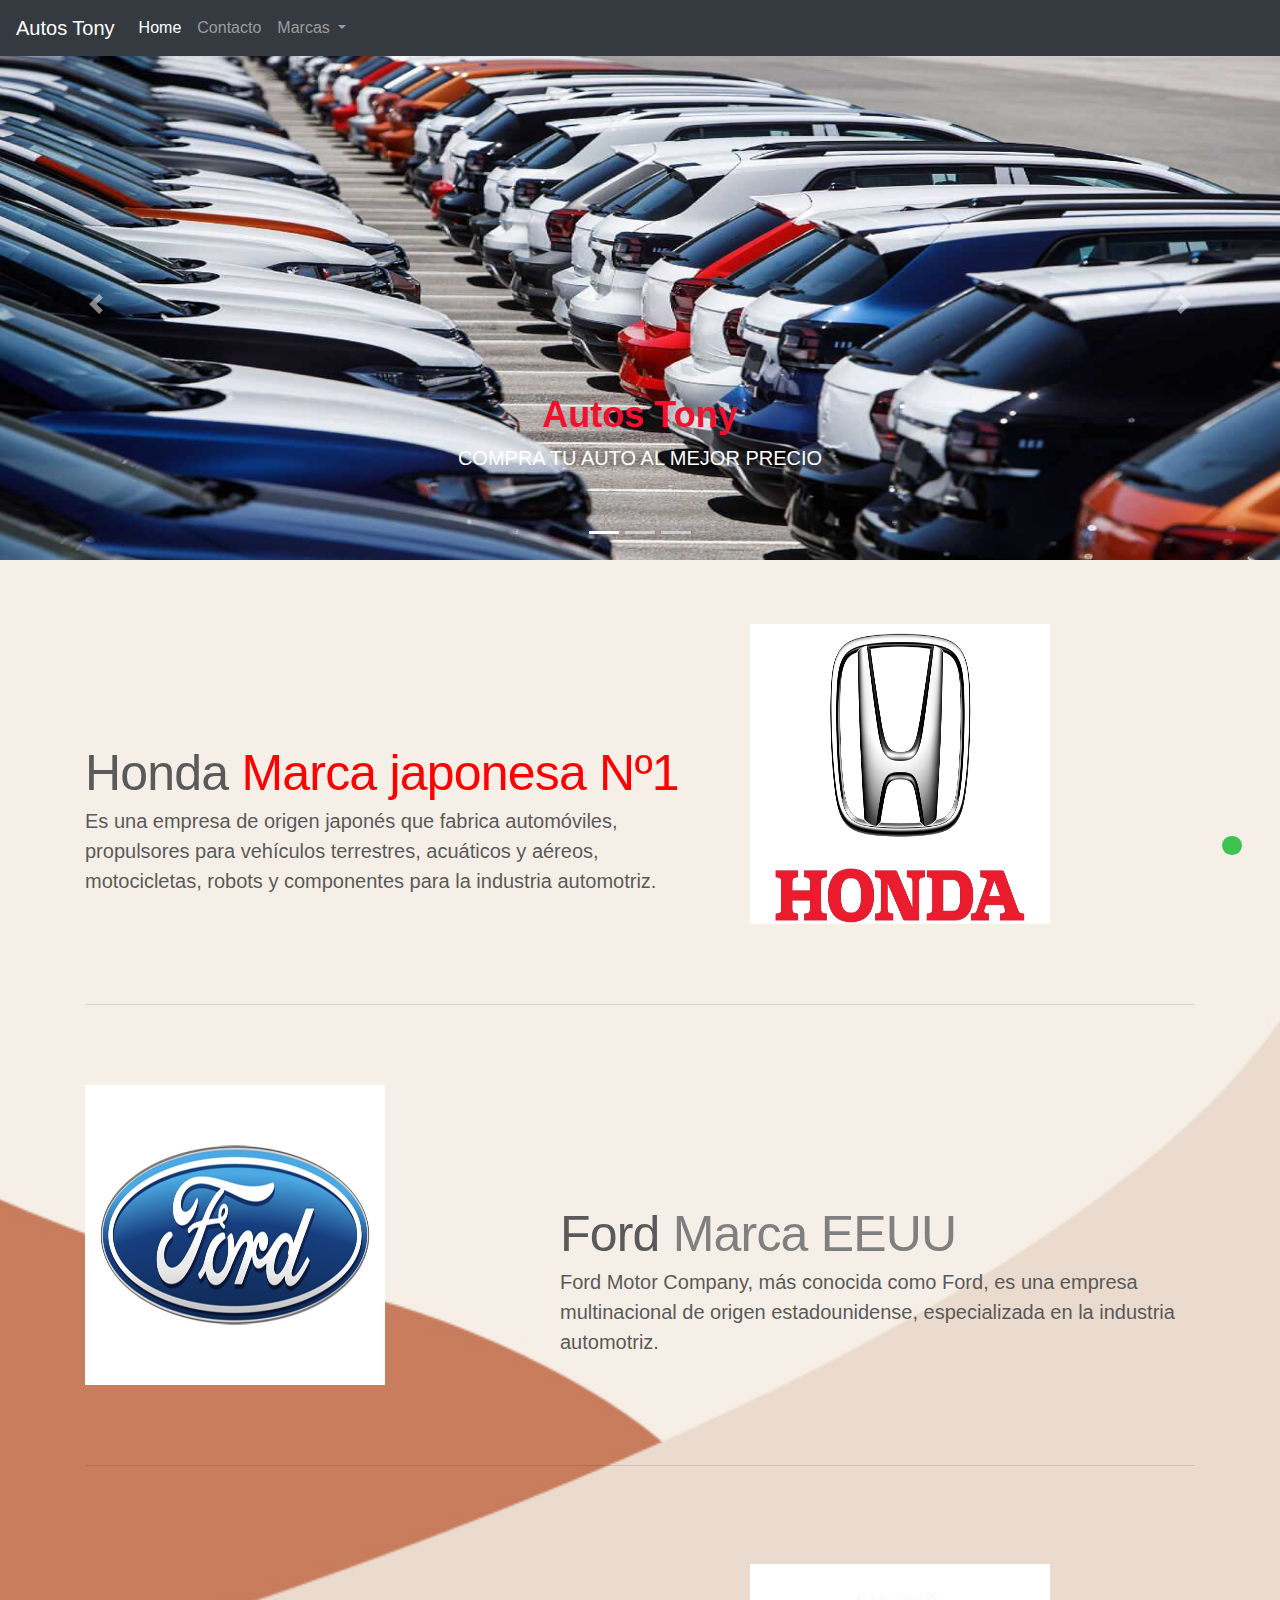
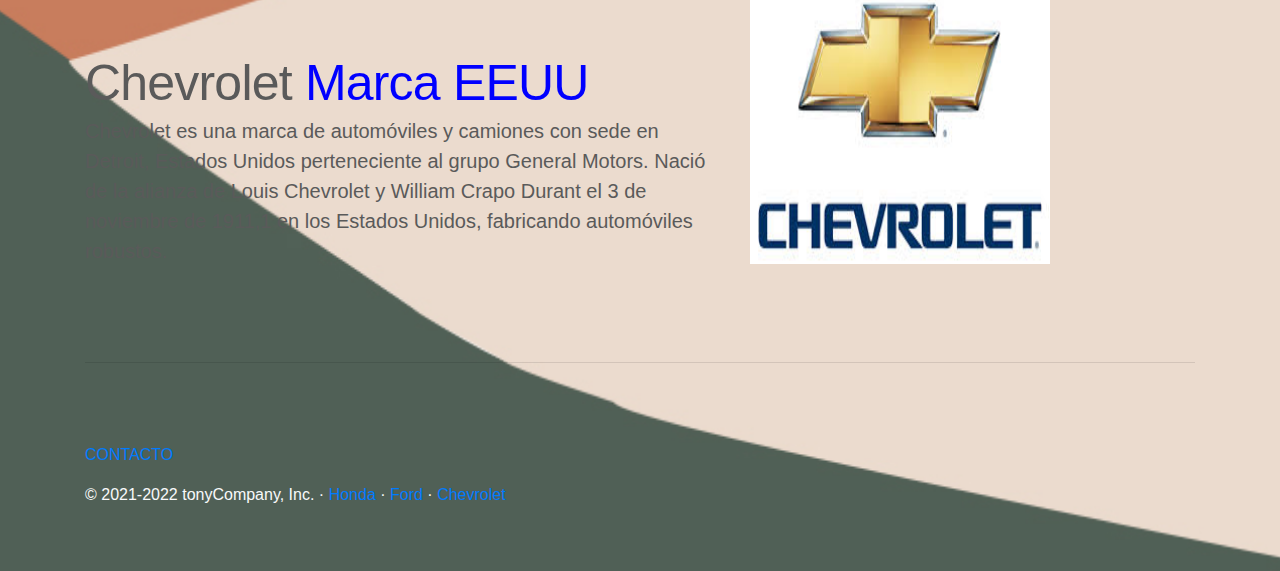
<file: index.html>
<html lang="en"><head>
    <meta charset="utf-8">
    <meta name="viewport" content="width=device-width, initial-scale=1, shrink-to-fit=no">
    <meta name="description" content="">
    <meta name="author" content="">
    <meta name="keywords" content="Autos,Chevrolet,Ford,Honda">
    <link rel="icon" href="/docs/4.0/assets/img/favicons/favicon.ico">
    <link rel="stylesheet" href="https://use.fontawesome.com/releases/v5.15.4/css/all.css"
        integrity="sha384-DyZ88mC6Up2uqS4h/KRgHuoeGwBcD4Ng9SiP4dIRy0EXTlnuz47vAwmeGwVChigm" crossorigin="anonymous">

    <title>Autos Tony</title>

    <link rel="canonical" href="https://getbootstrap.com/docs/4.0/examples/carousel/">

    <!-- Bootstrap core CSS -->
    <link rel="stylesheet" href="https://maxcdn.bootstrapcdn.com/bootstrap/4.0.0/css/bootstrap.min.css" integrity="sha384-Gn5384xqQ1aoWXA+058RXPxPg6fy4IWvTNh0E263XmFcJlSAwiGgFAW/dAiS6JXm" crossorigin="anonymous">

    <!-- Custom styles for this template -->
    <link href="./css/style.css" rel="stylesheet">
  </head>
  <body class="bg-img">

    <header>
      <nav class="navbar navbar-expand-md navbar-dark fixed-top bg-dark">
        <a class="navbar-brand" href="#">Autos Tony</a>
        <button class="navbar-toggler" type="button" data-toggle="collapse" data-target="#navbarCollapse" aria-controls="navbarCollapse" aria-expanded="false" aria-label="Toggle navigation">
          <span class="navbar-toggler-icon"></span>
        </button>
        <div class="collapse navbar-collapse" id="navbarCollapse">
          <ul class="navbar-nav mr-auto">
            <li class="nav-item active">
              <a class="nav-link" href="./index.html">Home <span class="sr-only">(current)</span></a>
            </li>
            <li class="nav-item">
              <a class="nav-link" href="./Secciones/contacto.html">Contacto</a>
            </li>
           <!-- Dropdown -->
    <li class="nav-item dropdown">
        <a class="nav-link dropdown-toggle" href="#" id="navbardrop" data-toggle="dropdown">
          Marcas
        </a>
        <div class="dropdown-menu">
          <a class="dropdown-item" href="./Secciones/honda.html">Honda</a>
          <a class="dropdown-item" href="./Secciones/ford.html">Ford</a>
          <a class="dropdown-item" href="./Secciones/chevrolet.html">Chevrolet</a>
        </div>
      
      </nav>
    </header>

    <main role="main">

      <div id="myCarousel" class="carousel slide" data-ride="carousel">
        <ol class="carousel-indicators">
          <li data-target="#myCarousel" data-slide-to="0" class="active"></li>
          <li data-target="#myCarousel" data-slide-to="1" class=""></li>
          <li data-target="#myCarousel" data-slide-to="2" class=""></li>
        </ol>
        <div class="carousel-inner">
          <div class="carousel-item active">
            <img class="first-slide" src="./Imagenes/COCHES-2.jpg" alt="First slide">
            <div class="container">
              <div class="carousel-caption text-center">
                <h1>Autos Tony</h1>
                <p>COMPRA TU AUTO AL MEJOR PRECIO</p>
                
              </div>
            </div>
          </div>
          <div class="carousel-item">
            <img class="second-slide" src="./Imagenes/COCHE-3.jpeg" alt="Second slide">
            <div class="container">
              <div class="carousel-caption text-center">
                <h1>Autos Tony</h1>
                <p>LA MAYOR VARIEDAD DEL MERCADO</p>
                
              </div>
            </div>
          </div>
          <div class="carousel-item">
            <img class="third-slide" src="./Imagenes/coches-1.jpg" alt="Third slide">
            <div class="container">
              <div class="carousel-caption text-center">
                <h1>Autos Tony </h1>
                <p>EN UN SOLO LUGAR</p>
                
              </div>
            </div>
          </div>
        </div>
        <a class="carousel-control-prev" href="#myCarousel" role="button" data-slide="prev">
          <span class="carousel-control-prev-icon" aria-hidden="true"></span>
          <span class="sr-only">Previous</span>
        </a>
        <a class="carousel-control-next" href="#myCarousel" role="button" data-slide="next">
          <span class="carousel-control-next-icon" aria-hidden="true"></span>
          <span class="sr-only">Next</span>
        </a>
      </div>


      <!-- Marketing messaging and featurettes
      ================================================== -->
      <!-- Wrap the rest of the page in another container to center all the content. -->

      <div class="container marketing">

       
        <!-- START THE FEATURETTES -->

        <div class="row featurette align-items-center">
          <div class="col-md-7">
            <h2 class="featurette-heading">Honda <span class="honda">Marca japonesa Nº1</span></h2>
            <p class="lead">Es una empresa de origen japonés que fabrica automóviles, propulsores para vehículos terrestres, acuáticos y aéreos, motocicletas, robots y componentes para la industria automotriz.</p>
          </div>
          <div class="col-md-5">
            <img class="featurette-image img-fluid mx-auto " data-src="holder.js/500x500/auto" alt="500x500" src="./Imagenes/Honda-logo.jpeg" ddata-holder-rendered="true" style="width: 300px; height: 300px;">
          </div>
        </div>

        <hr class="featurette-divider">

        <div class="row featurette align-items-center">
          <div class="col-md-7 order-md-2">
            <h2 class="featurette-heading">Ford <span class="ford">Marca EEUU </span></h2>
            <p class="lead">Ford Motor Company, más conocida como Ford, es una empresa multinacional de origen estadounidense, especializada en la industria automotriz.

            </p>
          </div>
          <div class="col-md-5 order-md-1">
            <img class="featurette-image img-fluid mx-auto" data-src="holder.js/500x500/auto" alt="500x500" src="./Imagenes/LOGO FORD.jpeg" data-holder-rendered="true" style="width: 300px; height: 300px;">
          </div>
        </div>

        <hr class="featurette-divider">

        <div class="row featurette align-items-center">
          <div class="col-md-7">
            <h2 class="featurette-heading">Chevrolet <span class="chevrolet">Marca EEUU</span></h2>
            <p class="lead">Chevrolet es una marca de automóviles y camiones con sede en Detroit, Estados Unidos perteneciente al grupo General Motors. Nació de la alianza de Louis Chevrolet y William Crapo Durant el 3 de noviembre de 1911,1​ en los Estados Unidos, fabricando automóviles robustos.</p>
          </div>
          <div class="col-md-5">
            <img class="featurette-image img-fluid mx-auto" data-src="holder.js/500x500/auto" alt="500x500" src="./Imagenes/LOGO CHEVROLET.jpeg" data-holder-rendered="true" style="width: 300px; height: 300px;">
          </div>
        </div>

        <hr class="featurette-divider">

        <!-- /END THE FEATURETTES -->

      </div><!-- /.container -->


      <!-- FOOTER -->
      <footer class="container">
        <a href="https://web.whatsapp.com/" target="_blank"><i class="fab fa-whatsapp"></i></a>
        <p class="float-center"><a href="./Secciones/contacto.html">CONTACTO</a></p>
        <p class="text-light">© 2021-2022 tonyCompany, Inc. · <a href="./Secciones/honda.html">Honda</a> · <a href="./Secciones/ford.html">Ford</a> · <a href="./Secciones/chevrolet.html">Chevrolet</a></p>
      </footer>
    </main>

    <!-- Bootstrap core JavaScript
    ================================================== -->
    <!-- Placed at the end of the document so the pages load faster -->
    <script src="https://code.jquery.com/jquery-3.2.1.slim.min.js" integrity="sha384-KJ3o2DKtIkvYIK3UENzmM7KCkRr/rE9/Qpg6aAZGJwFDMVNA/GpGFF93hXpG5KkN" crossorigin="anonymous"></script>
    <script src="https://cdnjs.cloudflare.com/ajax/libs/popper.js/1.12.9/umd/popper.min.js" integrity="sha384-ApNbgh9B+Y1QKtv3Rn7W3mgPxhU9K/ScQsAP7hUibX39j7fakFPskvXusvfa0b4Q" crossorigin="anonymous"></script>
    <script src="https://maxcdn.bootstrapcdn.com/bootstrap/4.0.0/js/bootstrap.min.js" integrity="sha384-JZR6Spejh4U02d8jOt6vLEHfe/JQGiRRSQQxSfFWpi1MquVdAyjUar5+76PVCmYl" crossorigin="anonymous"></script>
  

<svg xmlns="http://www.w3.org/2000/svg" width="500" height="500" viewBox="0 0 500 500" preserveAspectRatio="none" style="display: none; visibility: hidden; position: absolute; top: -100%; left: -100%;"><defs><style type="text/css"></style></defs><text x="0" y="25" style="font-weight:bold;font-size:25pt;font-family:Arial, Helvetica, Open Sans, sans-serif">500x500</text></svg></body></html>
</file>
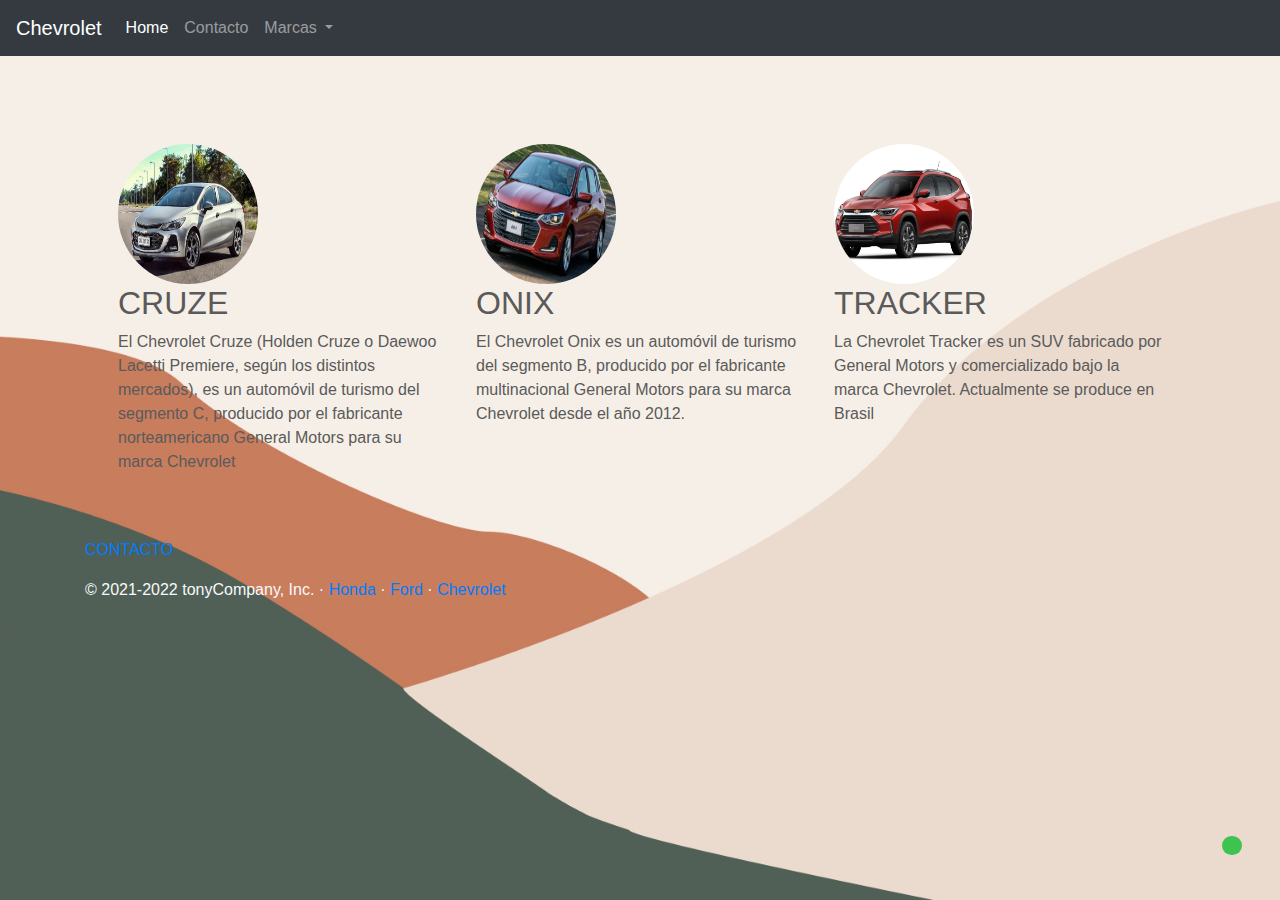
<file: Secciones/chevrolet.html>
<html lang="en"><head>
    <meta charset="utf-8">
    <meta name="viewport" content="width=device-width, initial-scale=1, shrink-to-fit=no">
    <meta name="description" content="">
    <meta name="author" content="">
    <meta name="keywords" content="Autos,Chevrolet,Cruze,Onix,Tracker">
    <link rel="icon" href="/docs/4.0/assets/img/favicons/favicon.ico">
    <link rel="stylesheet" href="https://use.fontawesome.com/releases/v5.15.4/css/all.css"
        integrity="sha384-DyZ88mC6Up2uqS4h/KRgHuoeGwBcD4Ng9SiP4dIRy0EXTlnuz47vAwmeGwVChigm" crossorigin="anonymous">

    <title>Chevrolet</title>

    <link rel="canonical" href="https://getbootstrap.com/docs/4.0/examples/carousel/">

    <!-- Bootstrap core CSS -->
    <link rel="stylesheet" href="https://maxcdn.bootstrapcdn.com/bootstrap/4.0.0/css/bootstrap.min.css" integrity="sha384-Gn5384xqQ1aoWXA+058RXPxPg6fy4IWvTNh0E263XmFcJlSAwiGgFAW/dAiS6JXm" crossorigin="anonymous">

    <!-- Custom styles for this template -->
    <link rel="stylesheet" href="../css/style.css">
  </head>
  <body class="bg-img">

    <header>
      <nav class="navbar navbar-expand-md navbar-dark fixed-top bg-dark">
        <a class="navbar-brand" href="#">Chevrolet</a>
        <button class="navbar-toggler" type="button" data-toggle="collapse" data-target="#navbarCollapse" aria-controls="navbarCollapse" aria-expanded="false" aria-label="Toggle navigation">
          <span class="navbar-toggler-icon"></span>
        </button>
        <div class="collapse navbar-collapse" id="navbarCollapse">
          <ul class="navbar-nav mr-auto">
            <li class="nav-item active">
              <a class="nav-link" href="../index.html">Home <span class="sr-only">(current)</span></a>
            </li>
            <li class="nav-item">
              <a class="nav-link" href="../Secciones/contacto.html">Contacto</a>
            </li>
           <!-- Dropdown -->
    <li class="nav-item dropdown">
        <a class="nav-link dropdown-toggle" href="#" id="navbardrop" data-toggle="dropdown">
          Marcas
        </a>
        <div class="dropdown-menu">
          <a class="dropdown-item" href="../Secciones/honda.html">Honda</a>
          <a class="dropdown-item" href="../Secciones/ford.html">Ford</a>
          <a class="dropdown-item" href="../Secciones/chevrolet.html">Chevrolet</a>
        </div>
      
      </nav>
    </header>

    <main role="main">
      <div class="container mt-5 p-5">
        <!-- Three columns of text below the carousel -->
        <div class="row">
          <div class="col-lg-4">
            <img class="rounded-circle" src="../Imagenes/20210122-CHEVROLET-CRUZE-2021-ARGENTINA-01.jpg" alt="Generic placeholder image" width="140" height="140">
            <h2>CRUZE</h2>
            <p>El Chevrolet Cruze (Holden Cruze o Daewoo Lacetti Premiere, según los distintos mercados), es un automóvil de turismo del segmento C, producido por el fabricante norteamericano General Motors para su marca Chevrolet</p>
          </div><!-- /.col-lg-4 -->
          <div class="col-lg-4">
            <img class="rounded-circle" src="../Imagenes/Chevrolet Onix.jpg" alt="Generic placeholder image" width="140" height="140">
            <h2>ONIX</h2>
            <p>El Chevrolet Onix es un automóvil de turismo del segmento B, producido por el fabricante multinacional General Motors para su marca Chevrolet desde el año 2012.</p>
            
          </div><!-- /.col-lg-4 -->
          <div class="col-lg-4">
            <img class="rounded-circle" src="../Imagenes/Chevrolet Tracker.jpeg" alt="Generic placeholder image" width="140" height="140">
            <h2>TRACKER</h2>
            <p>La Chevrolet Tracker es un SUV fabricado por General Motors y comercializado bajo la marca Chevrolet. Actualmente se produce en Brasil </p>
            
          </div><!-- /.col-lg-4 -->
        </div><!-- /.row -->

      </div><!-- /.container -->


      <!-- FOOTER -->
      <footer class="container">
        <a href="https://web.whatsapp.com/" target="_blank"><i class="fab fa-whatsapp"></i></a>
        <p class="float-center"><a href="../Contacto.html">CONTACTO</a></p>
        <p class="text-light">© 2021-2022 tonyCompany, Inc. · <a href="../honda.html">Honda</a> · <a href="../ford.html">Ford</a> · <a href="./chevrolet.html">Chevrolet</a></p>
      </footer>r>
    </main>

    <!-- Bootstrap core JavaScript
    ================================================== -->
    <!-- Placed at the end of the document so the pages load faster -->
    <script src="https://code.jquery.com/jquery-3.2.1.slim.min.js" integrity="sha384-KJ3o2DKtIkvYIK3UENzmM7KCkRr/rE9/Qpg6aAZGJwFDMVNA/GpGFF93hXpG5KkN" crossorigin="anonymous"></script>
    <script src="https://cdnjs.cloudflare.com/ajax/libs/popper.js/1.12.9/umd/popper.min.js" integrity="sha384-ApNbgh9B+Y1QKtv3Rn7W3mgPxhU9K/ScQsAP7hUibX39j7fakFPskvXusvfa0b4Q" crossorigin="anonymous"></script>
    <script src="https://maxcdn.bootstrapcdn.com/bootstrap/4.0.0/js/bootstrap.min.js" integrity="sha384-JZR6Spejh4U02d8jOt6vLEHfe/JQGiRRSQQxSfFWpi1MquVdAyjUar5+76PVCmYl" crossorigin="anonymous"></script>
  

<svg xmlns="http://www.w3.org/2000/svg" width="500" height="500" viewBox="0 0 500 500" preserveAspectRatio="none" style="display: none; visibility: hidden; position: absolute; top: -100%; left: -100%;"><defs><style type="text/css"></style></defs><text x="0" y="25" style="font-weight:bold;font-size:25pt;font-family:Arial, Helvetica, Open Sans, sans-serif">500x500</text></svg></body></html>
</file>
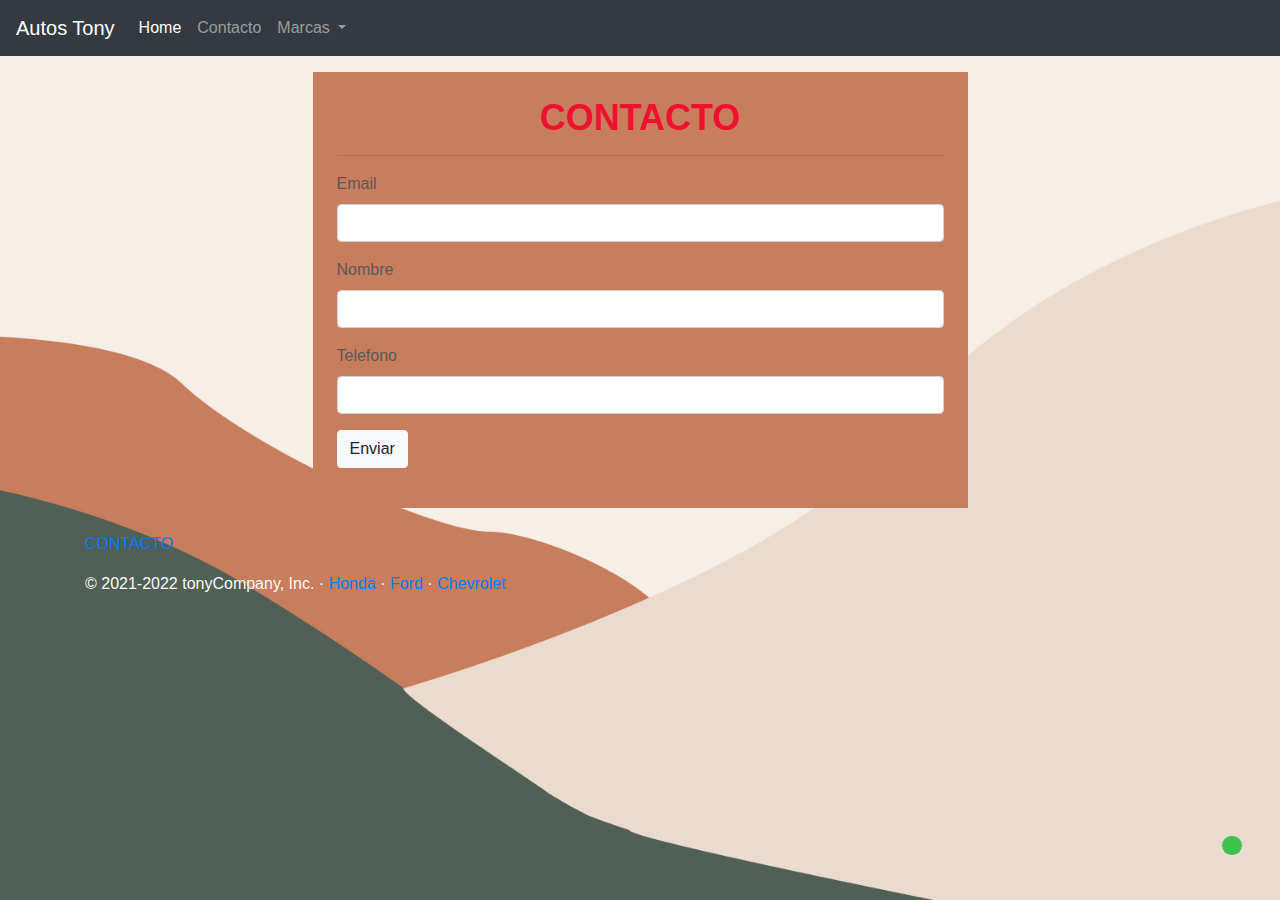
<file: Secciones/contacto.html>
<html lang="en">

<head>

    <head>
        <meta charset="utf-8">
        <meta name="viewport" content="width=device-width, initial-scale=1, shrink-to-fit=no">
        <meta name="description" content="">
        <meta name="author" content="">
        <meta name="keywords" content="Autos,Contacto">
        <link rel="icon" href="/docs/4.0/assets/img/favicons/favicon.ico">
        <link rel="stylesheet" href="https://use.fontawesome.com/releases/v5.15.4/css/all.css"
        integrity="sha384-DyZ88mC6Up2uqS4h/KRgHuoeGwBcD4Ng9SiP4dIRy0EXTlnuz47vAwmeGwVChigm" crossorigin="anonymous">

        <title>Contacto</title>

        <link rel="canonical" href="https://getbootstrap.com/docs/4.0/examples/carousel/">

        <!-- Bootstrap core CSS -->
        <link rel="stylesheet" href="https://maxcdn.bootstrapcdn.com/bootstrap/4.0.0/css/bootstrap.min.css"
            integrity="sha384-Gn5384xqQ1aoWXA+058RXPxPg6fy4IWvTNh0E263XmFcJlSAwiGgFAW/dAiS6JXm" crossorigin="anonymous">

        <!-- Custom styles for this template -->

        <link rel="stylesheet" href="../css/style.css">
    </head>

<body class="bg-img">

    <header>
        <nav class="navbar navbar-expand-md navbar-dark fixed-top bg-dark">
            <a class="navbar-brand" href="#">Autos Tony</a>
            <button class="navbar-toggler" type="button" data-toggle="collapse" data-target="#navbarCollapse"
                aria-controls="navbarCollapse" aria-expanded="false" aria-label="Toggle navigation">
                <span class="navbar-toggler-icon"></span>
            </button>
            <div class="collapse navbar-collapse" id="navbarCollapse">
                <ul class="navbar-nav mr-auto">
                    <li class="nav-item active">
                        <a class="nav-link" href="../index.html">Home <span class="sr-only">(current)</span></a>
                    </li>
                    <li class="nav-item">
                        <a class="nav-link" href="../Secciones/contacto.html">Contacto</a>
                    </li>
                    <!-- Dropdown -->
                    <li class="nav-item dropdown">
                        <a class="nav-link dropdown-toggle" href="#" id="navbardrop" data-toggle="dropdown">
                            Marcas
                        </a>
                        <div class="dropdown-menu">
                            <a class="dropdown-item" href="../Secciones/honda.html">Honda</a>
                            <a class="dropdown-item" href="../Secciones/ford.html">Ford</a>
                            <a class="dropdown-item" href="../Secciones/chevrolet.html">Chevrolet</a>
                        </div>

        </nav>
    </header>

    <main>
        <div class="row my-4 justify-content-center">
            <div class="col-md-6 bg-color p-4">
                <h1 class="text-center">CONTACTO</h1>
                <hr>
                

                    <form>
                        <div class="mb-3">
                            <label for="exampleInputEmail1" class="form-label">Email</label>
                            <input type="email" class="form-control" id="exampleInputEmail1">
                        </div>
                        <div class="mb-3">
                            <label for="exampleInputNombre1" class="form-label">Nombre</label>
                            <input type="email" class="form-control" id="exampleInputNombre1">
                        </div>

                        <div class="mb-3">
                            <label for="exampleInputTelefono1" class="form-label">Telefono</label>
                            <input type="telefono" class="form-control" id="exampleInputtelefono1">
                        </div>
                        
                        <button type="Enviar" class="btn btn-light">Enviar</button>
                    </form>

                
            </div>
            <!-- Three columns of text below the carousel -->


        </div><!-- /.container -->


        <!-- FOOTER -->
        <footer class="container">
            <a href="https://web.whatsapp.com/" target="_blank"><i class="fab fa-whatsapp"></i></a>
            <p class="float-center"><a href="../Contacto.html">CONTACTO</a></p>
            <p class="text-light">© 2021-2022 tonyCompany, Inc. · <a href="../honda.html">Honda</a> · <a href="../ford.html">Ford</a> · <a href="./chevrolet.html">Chevrolet</a></p>
          </footer>
    </main>

    <!-- Bootstrap core JavaScript
    ================================================== -->
    <!-- Placed at the end of the document so the pages load faster -->
    <script src="https://code.jquery.com/jquery-3.2.1.slim.min.js"
        integrity="sha384-KJ3o2DKtIkvYIK3UENzmM7KCkRr/rE9/Qpg6aAZGJwFDMVNA/GpGFF93hXpG5KkN"
        crossorigin="anonymous"></script>
    <script src="https://cdnjs.cloudflare.com/ajax/libs/popper.js/1.12.9/umd/popper.min.js"
        integrity="sha384-ApNbgh9B+Y1QKtv3Rn7W3mgPxhU9K/ScQsAP7hUibX39j7fakFPskvXusvfa0b4Q"
        crossorigin="anonymous"></script>
    <script src="https://maxcdn.bootstrapcdn.com/bootstrap/4.0.0/js/bootstrap.min.js"
        integrity="sha384-JZR6Spejh4U02d8jOt6vLEHfe/JQGiRRSQQxSfFWpi1MquVdAyjUar5+76PVCmYl"
        crossorigin="anonymous"></script>


    <svg xmlns="http://www.w3.org/2000/svg" width="500" height="500" viewBox="0 0 500 500" preserveAspectRatio="none"
        style="display: none; visibility: hidden; position: absolute; top: -100%; left: -100%;">
        <defs>
            <style type="text/css"></style>
        </defs><text x="0" y="25"
            style="font-weight:bold;font-size:25pt;font-family:Arial, Helvetica, Open Sans, sans-serif">500x500</text>
    </svg>
</body>

</html>
</file>
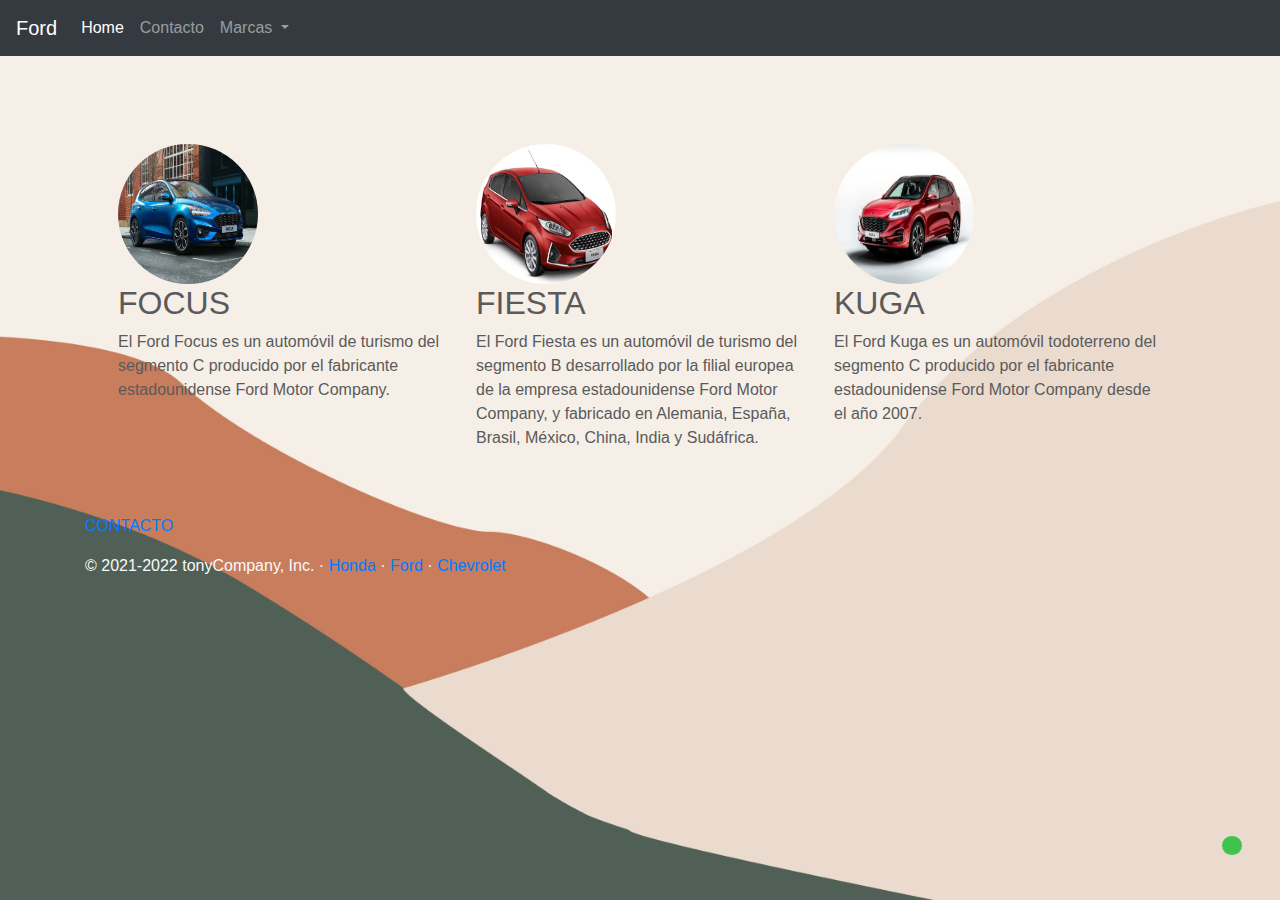
<file: Secciones/ford.html>
<html lang="en"><head>
    <meta charset="utf-8">
    <meta name="viewport" content="width=device-width, initial-scale=1, shrink-to-fit=no">
    <meta name="description" content="">
    <meta name="author" content="">
    <meta name="keywords" content="Autos,Ford,Focus,Fiesta,Kuga">
    <link rel="icon" href="/docs/4.0/assets/img/favicons/favicon.ico">
    <link rel="stylesheet" href="https://use.fontawesome.com/releases/v5.15.4/css/all.css"
        integrity="sha384-DyZ88mC6Up2uqS4h/KRgHuoeGwBcD4Ng9SiP4dIRy0EXTlnuz47vAwmeGwVChigm" crossorigin="anonymous">

    <title>Ford</title>

    <link rel="canonical" href="https://getbootstrap.com/docs/4.0/examples/carousel/">

    <!-- Bootstrap core CSS -->
    <link rel="stylesheet" href="https://maxcdn.bootstrapcdn.com/bootstrap/4.0.0/css/bootstrap.min.css" integrity="sha384-Gn5384xqQ1aoWXA+058RXPxPg6fy4IWvTNh0E263XmFcJlSAwiGgFAW/dAiS6JXm" crossorigin="anonymous">

    <!-- Custom styles for this template -->
    <link rel="stylesheet" href="../css/style.css">
  </head>
  <body class="bg-img">

    <header>
      <nav class="navbar navbar-expand-md navbar-dark fixed-top bg-dark">
        <a class="navbar-brand" href="#">Ford</a>
        <button class="navbar-toggler" type="button" data-toggle="collapse" data-target="#navbarCollapse" aria-controls="navbarCollapse" aria-expanded="false" aria-label="Toggle navigation">
          <span class="navbar-toggler-icon"></span>
        </button>
        <div class="collapse navbar-collapse" id="navbarCollapse">
          <ul class="navbar-nav mr-auto">
            <li class="nav-item active">
              <a class="nav-link" href="../index.html">Home <span class="sr-only">(current)</span></a>
            </li>
            <li class="nav-item">
              <a class="nav-link" href="../Secciones/contacto.html">Contacto</a>
            </li>
           <!-- Dropdown -->
    <li class="nav-item dropdown">
        <a class="nav-link dropdown-toggle" href="#" id="navbardrop" data-toggle="dropdown">
          Marcas
        </a>
        <div class="dropdown-menu">
          <a class="dropdown-item" href="../Secciones/honda.html">Honda</a>
          <a class="dropdown-item" href="../Secciones/ford.html">Ford</a>
          <a class="dropdown-item" href="../Secciones/chevrolet.html">Chevrolet</a>
        </div>
      
      </nav>
    </header>

    <main role="main">
      <div class="container mt-5 p-5">
        <!-- Three columns of text below the carousel -->
        <div class="row">
          <div class="col-lg-4">
            <img class="rounded-circle" src="../Imagenes/2021-Ford-Focus-Euro-spec-1.jpg" alt="Generic placeholder image" width="140" height="140">
            <h2>FOCUS</h2>
            <p>El Ford Focus es un automóvil de turismo del segmento C producido por el fabricante estadounidense Ford Motor Company.</p>
          </div><!-- /.col-lg-4 -->
          <div class="col-lg-4">
            <img class="rounded-circle" src="../Imagenes/Ford Fiesta.jpeg" alt="Generic placeholder image" width="140" height="140">
            <h2>FIESTA</h2>
            <p>El Ford Fiesta es un automóvil de turismo del segmento B desarrollado por la filial europea de la empresa estadounidense Ford Motor Company, y fabricado en Alemania, España, Brasil, México, China, India y Sudáfrica.</p>
            
          </div><!-- /.col-lg-4 -->
          <div class="col-lg-4">
            <img class="rounded-circle" src="../Imagenes/ford-kuga.jpg" width="140" height="140">
            <h2>KUGA</h2>
            <p>El Ford Kuga es un automóvil todoterreno del segmento C producido por el fabricante estadounidense Ford Motor Company desde el año 2007.</p>
            
          </div><!-- /.col-lg-4 -->
        </div><!-- /.row -->

      </div><!-- /.container -->


      <!-- FOOTER -->
      <footer class="container">
        <a href="https://web.whatsapp.com/" target="_blank"><i class="fab fa-whatsapp"></i></a>
        <p class="float-center"><a href="../Contacto.html">CONTACTO</a></p>
        <p class="text-light">© 2021-2022 tonyCompany, Inc. · <a href="../honda.html">Honda</a> · <a href="../ford.html">Ford</a> · <a href="../chevrolet.html">Chevrolet</a></p>
      </footer>
    </main>

    <!-- Bootstrap core JavaScript
    ================================================== -->
    <!-- Placed at the end of the document so the pages load faster -->
    <script src="https://code.jquery.com/jquery-3.2.1.slim.min.js" integrity="sha384-KJ3o2DKtIkvYIK3UENzmM7KCkRr/rE9/Qpg6aAZGJwFDMVNA/GpGFF93hXpG5KkN" crossorigin="anonymous"></script>
    <script src="https://cdnjs.cloudflare.com/ajax/libs/popper.js/1.12.9/umd/popper.min.js" integrity="sha384-ApNbgh9B+Y1QKtv3Rn7W3mgPxhU9K/ScQsAP7hUibX39j7fakFPskvXusvfa0b4Q" crossorigin="anonymous"></script>
    <script src="https://maxcdn.bootstrapcdn.com/bootstrap/4.0.0/js/bootstrap.min.js" integrity="sha384-JZR6Spejh4U02d8jOt6vLEHfe/JQGiRRSQQxSfFWpi1MquVdAyjUar5+76PVCmYl" crossorigin="anonymous"></script>
  

<svg xmlns="http://www.w3.org/2000/svg" width="500" height="500" viewBox="0 0 500 500" preserveAspectRatio="none" style="display: none; visibility: hidden; position: absolute; top: -100%; left: -100%;"><defs><style type="text/css"></style></defs><text x="0" y="25" style="font-weight:bold;font-size:25pt;font-family:Arial, Helvetica, Open Sans, sans-serif">500x500</text></svg></body></html>
</file>
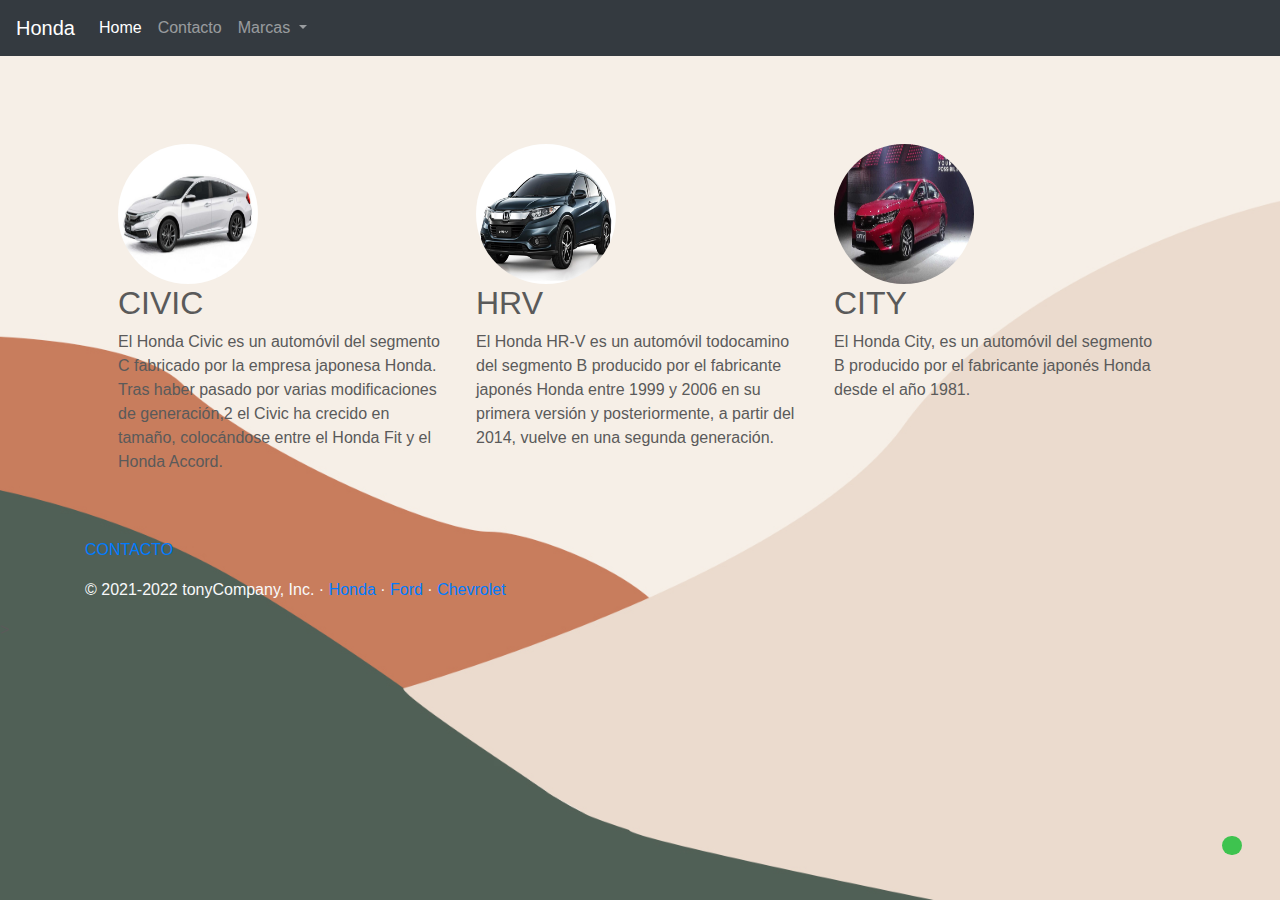
<file: Secciones/honda.html>
<html lang="en"><head>
    <meta charset="utf-8">
    <meta name="viewport" content="width=device-width, initial-scale=1, shrink-to-fit=no">
    <meta name="description" content="">
    <meta name="author" content="">
    <meta name="keywords" content="Autos,Honda,Civic,Hrv,City">
    <link rel="icon" href="/docs/4.0/assets/img/favicons/favicon.ico">
    <link rel="stylesheet" href="https://use.fontawesome.com/releases/v5.15.4/css/all.css"
        integrity="sha384-DyZ88mC6Up2uqS4h/KRgHuoeGwBcD4Ng9SiP4dIRy0EXTlnuz47vAwmeGwVChigm" crossorigin="anonymous">

    <title>Honda</title>

    <link rel="canonical" href="https://getbootstrap.com/docs/4.0/examples/carousel/">

    <!-- Bootstrap core CSS -->
    <link rel="stylesheet" href="https://maxcdn.bootstrapcdn.com/bootstrap/4.0.0/css/bootstrap.min.css" integrity="sha384-Gn5384xqQ1aoWXA+058RXPxPg6fy4IWvTNh0E263XmFcJlSAwiGgFAW/dAiS6JXm" crossorigin="anonymous">

    <!-- Custom styles for this template -->
    <link rel="stylesheet" href="../css/style.css">
  </head>
  <body class="bg-img">

    <header>
      <nav class="navbar navbar-expand-md navbar-dark fixed-top bg-dark">
        <a class="navbar-brand" href="#">Honda</a>
        <button class="navbar-toggler" type="button" data-toggle="collapse" data-target="#navbarCollapse" aria-controls="navbarCollapse" aria-expanded="false" aria-label="Toggle navigation">
          <span class="navbar-toggler-icon"></span>
        </button>
        <div class="collapse navbar-collapse" id="navbarCollapse">
          <ul class="navbar-nav mr-auto">
            <li class="nav-item active">
              <a class="nav-link" href="../index.html">Home <span class="sr-only">(current)</span></a>
            </li>
            <li class="nav-item">
              <a class="nav-link" href="../Secciones/contacto.html">Contacto</a>
            </li>
           <!-- Dropdown -->
    <li class="nav-item dropdown">
        <a class="nav-link dropdown-toggle" href="#" id="navbardrop" data-toggle="dropdown">
          Marcas
        </a>
        <div class="dropdown-menu">
          <a class="dropdown-item" href="../Secciones/honda.html">Honda</a>
          <a class="dropdown-item" href="../Secciones/ford.html">Ford</a>
          <a class="dropdown-item" href="../Secciones/chevrolet.html">Chevrolet</a>
        </div>
      
      </nav>
    </header>

    <main role="main">
      <div class="container mt-5 p-5">
        <!-- Three columns of text below the carousel -->
        <div class="row">
          <div class="col-lg-4">
            <img class="rounded-circle" src="../Imagenes/honda-civic-2021-11-1024x669.jpeg" alt="Generic placeholder image" width="140" height="140">
            <h2>CIVIC</h2>
            <p>El Honda Civic es un automóvil del segmento C fabricado por la empresa japonesa Honda. Tras haber pasado por varias modificaciones de generación,2​ el Civic ha crecido en tamaño, colocándose entre el Honda Fit y el Honda Accord.</p>
          </div><!-- /.col-lg-4 -->
          <div class="col-lg-4">
            <img class="rounded-circle" src="../Imagenes/RT_V_1d41f6a68f594391a5d6d17d33285daa.jpeg" alt="Generic placeholder image" width="140" height="140">
            <h2>HRV</h2>
            <p>El Honda HR-V es un automóvil todocamino del segmento B producido por el fabricante japonés Honda entre 1999 y 2006 en su primera versión y posteriormente, a partir del 2014, vuelve en una segunda generación.

            </p>
            
          </div><!-- /.col-lg-4 -->
          <div class="col-lg-4">
            <img class="rounded-circle" src="../Imagenes/1200px-Honda_City_2020.jpg" alt="Generic placeholder image" width="140" height="140">
            <h2>CITY</h2>
            <p>El Honda City, es un automóvil del segmento B producido por el fabricante japonés Honda desde el año 1981.</p>
            
          </div><!-- /.col-lg-4 -->
        </div><!-- /.row -->

      </div><!-- /.container -->


      <!-- FOOTER -->
      <footer class="container">
        <a href="https://web.whatsapp.com/" target="_blank"><i class="fab fa-whatsapp"></i></a>
        <p class="float-center"><a href="./Contacto.html">CONTACTO</a></p>
        <p class="text-light">© 2021-2022 tonyCompany, Inc. · <a href="../honda.html">Honda</a> · <a href="../ford.html">Ford</a> · <a href="../chevrolet.html">Chevrolet</a></p>
      </footer>>
    </main>

    <!-- Bootstrap core JavaScript
    ================================================== -->
    <!-- Placed at the end of the document so the pages load faster -->
    <script src="https://code.jquery.com/jquery-3.2.1.slim.min.js" integrity="sha384-KJ3o2DKtIkvYIK3UENzmM7KCkRr/rE9/Qpg6aAZGJwFDMVNA/GpGFF93hXpG5KkN" crossorigin="anonymous"></script>
    <script src="https://cdnjs.cloudflare.com/ajax/libs/popper.js/1.12.9/umd/popper.min.js" integrity="sha384-ApNbgh9B+Y1QKtv3Rn7W3mgPxhU9K/ScQsAP7hUibX39j7fakFPskvXusvfa0b4Q" crossorigin="anonymous"></script>
    <script src="https://maxcdn.bootstrapcdn.com/bootstrap/4.0.0/js/bootstrap.min.js" integrity="sha384-JZR6Spejh4U02d8jOt6vLEHfe/JQGiRRSQQxSfFWpi1MquVdAyjUar5+76PVCmYl" crossorigin="anonymous"></script>
  

<svg xmlns="http://www.w3.org/2000/svg" width="500" height="500" viewBox="0 0 500 500" preserveAspectRatio="none" style="display: none; visibility: hidden; position: absolute; top: -100%; left: -100%;"><defs><style type="text/css"></style></defs><text x="0" y="25" style="font-weight:bold;font-size:25pt;font-family:Arial, Helvetica, Open Sans, sans-serif">500x500</text></svg></body></html>
</file>
<file: css/style.css>
body {
  padding-top: 3rem;
  padding-bottom: 3rem;
  color: #5a5a5a; }

.carousel {
  margin-bottom: 4rem; }

.carousel-caption {
  bottom: 3rem;
  z-index: 10; }

.carousel-item {
  height: 32rem;
  background-color: #777; }
  .carousel-item img {
    position: absolute;
    top: 0;
    left: 0;
    min-width: 100%;
    height: 32rem; }

.marketing .col-lg-4 {
  margin-bottom: 1.5rem;
  text-align: center; }
  .marketing .col-lg-4 p {
    margin-right: .75rem;
    margin-left: .75rem; }

.marketing h2 {
  font-weight: 400; }

.featurette-divider {
  margin: 5rem 0;
  /* Space out the Bootstrap <hr> more */ }

.featurette-heading {
  font-weight: 300;
  line-height: 1;
  letter-spacing: -.05rem; }

.fa-whatsapp {
  position: fixed;
  bottom: 5%;
  right: 3%;
  color: #fff;
  font-size: 2rem;
  background-color: #3ec34f;
  border-radius: 50%;
  padding: 0.6rem; }

@media (min-width: 40em) {
  /* Bump up size of carousel content */
  .carousel-caption p {
    margin-bottom: 1.25rem;
    font-size: 1.25rem;
    line-height: 1.4; }
  .featurette-heading {
    font-size: 50px; } }

@media (min-width: 62em) {
  .featurette-heading {
    margin-top: 7rem; } }

.bg-color {
  background-color: #c87d5d; }

.bg-img {
  background-image: url("../Imagenes/background.jpg");
  background-repeat: no-repeat;
  background-size: cover;
  background-position: center; }

h1 {
  color: #f0112f;
  font-size: 36px;
  font-weight: 900; }

.honda {
  color: red; }

.chevrolet {
  color: blue; }

.ford {
  color: gray; }
</file>
